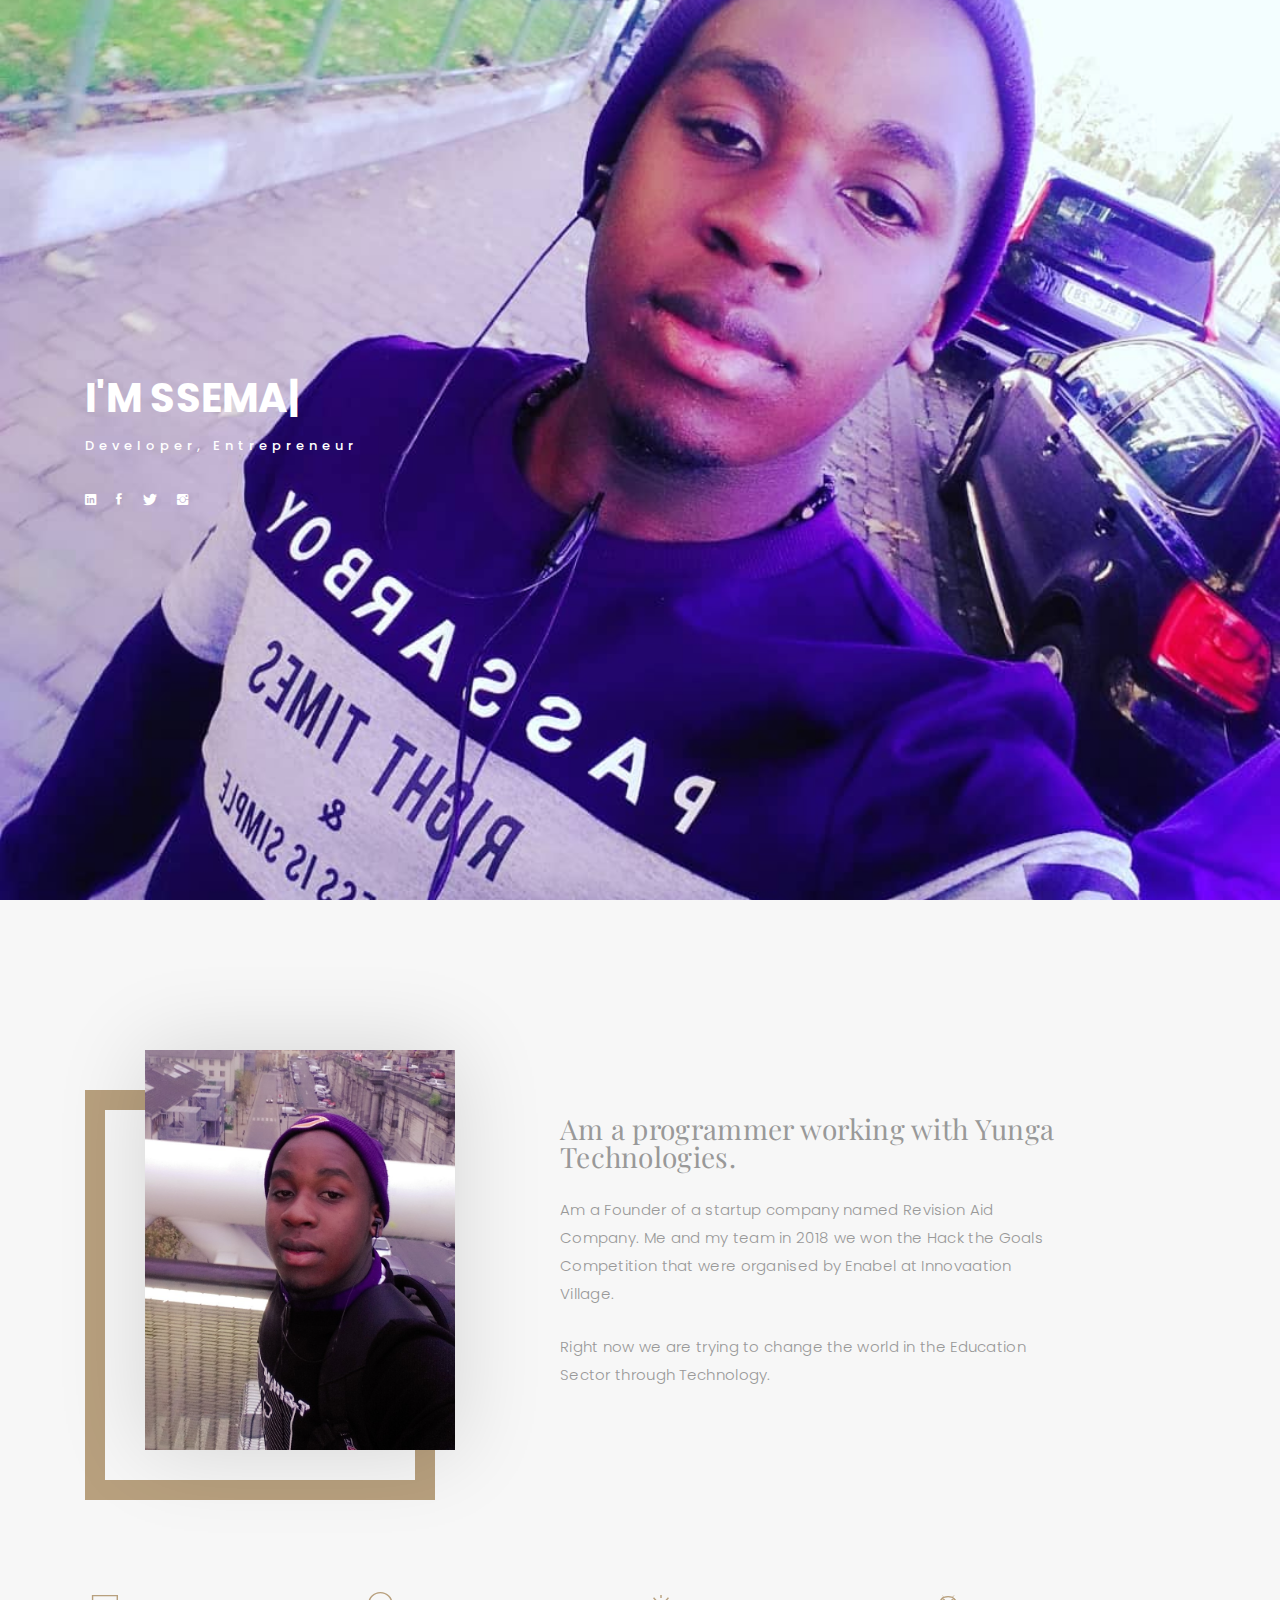
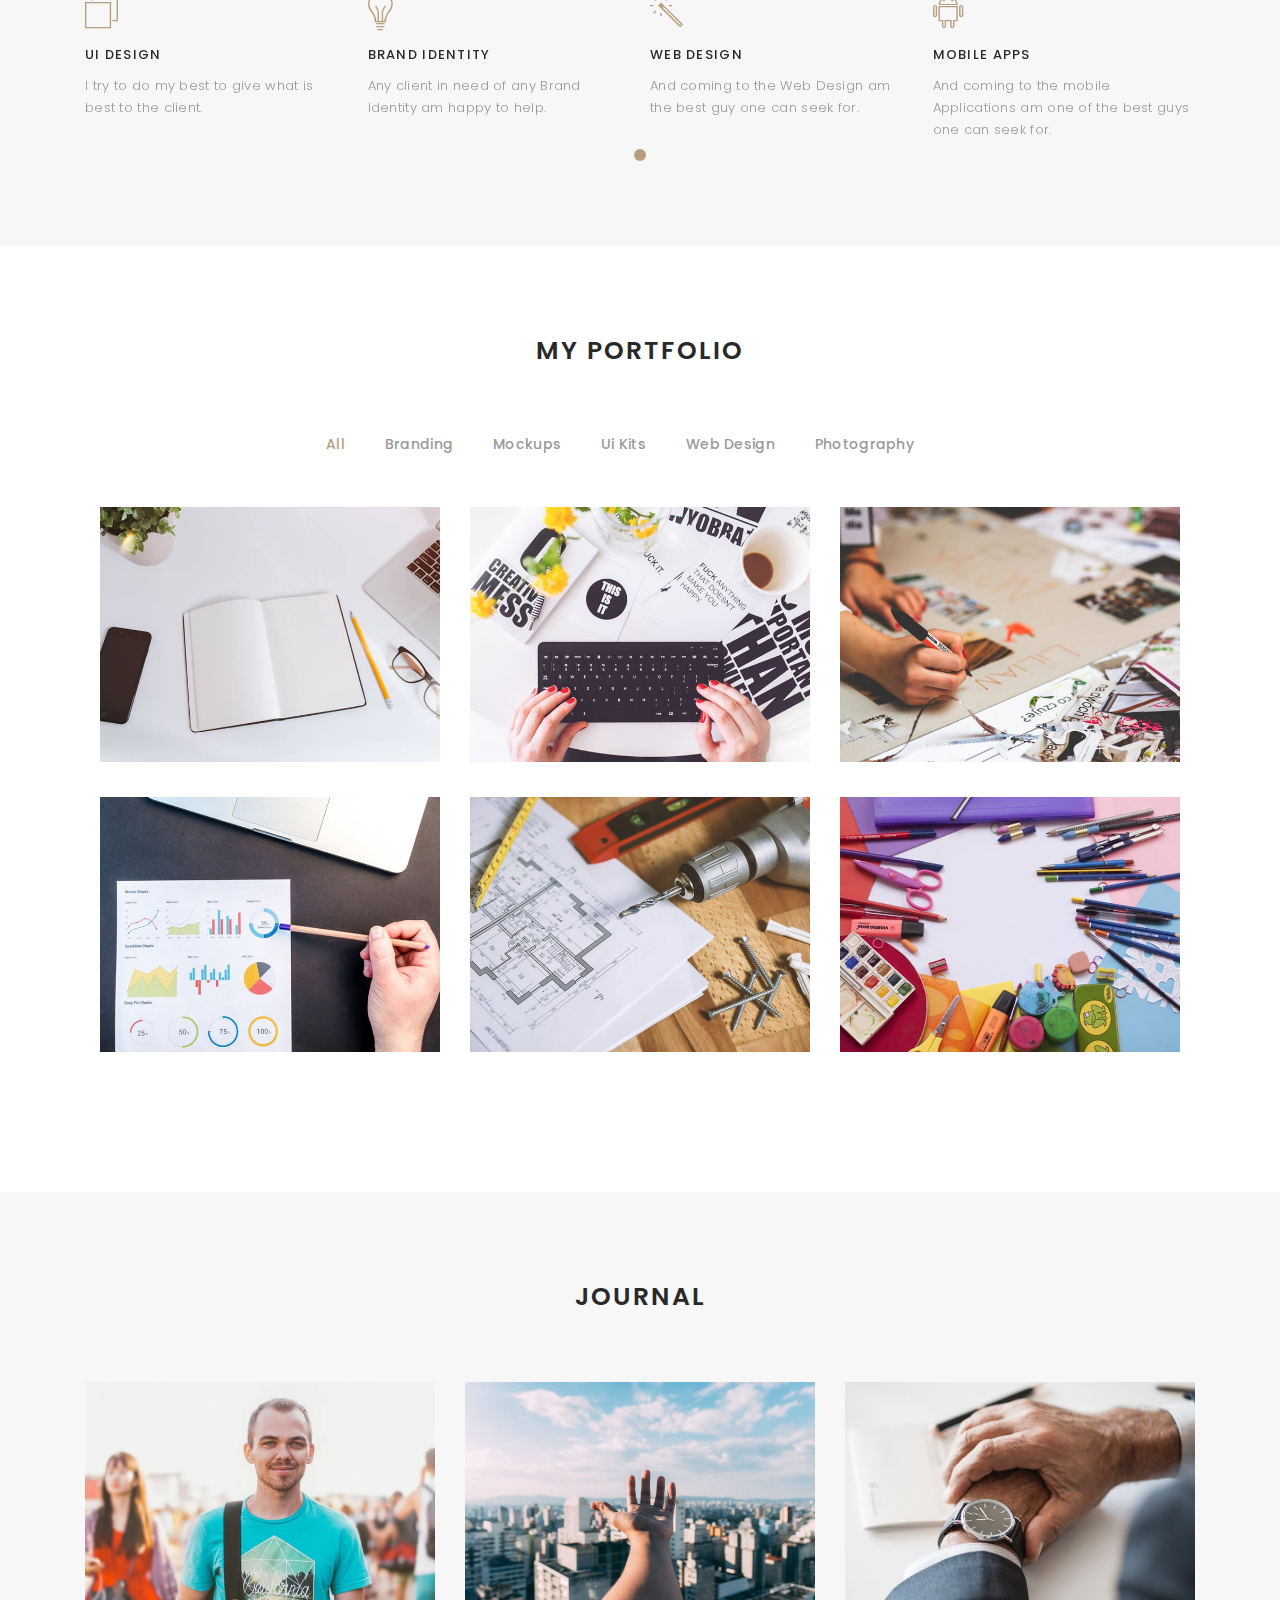
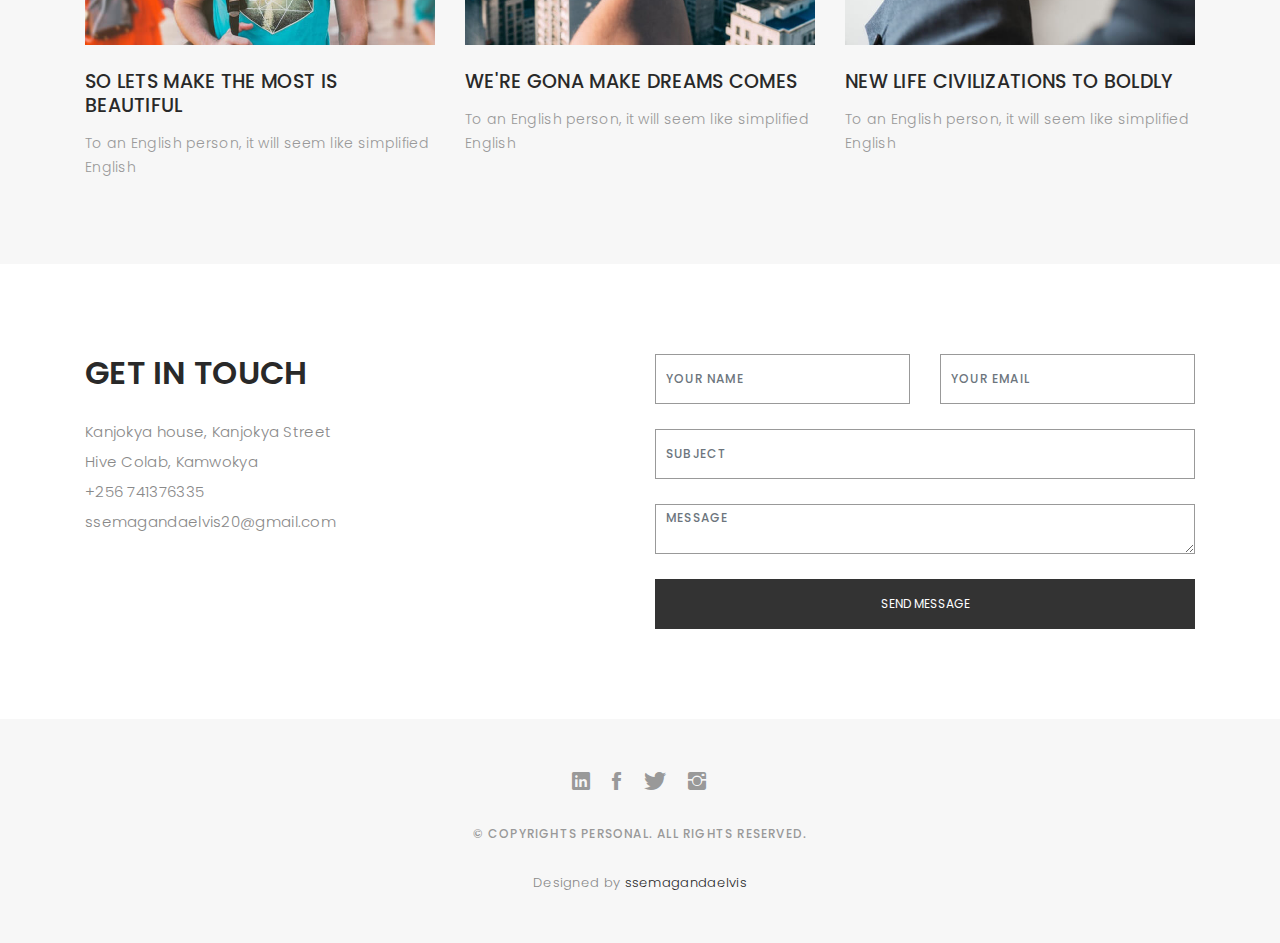
<file: index.html>
<!DOCTYPE html>
<html lang="en">

<head>
  <!-- meta -->
  <meta charset="utf-8">
  <meta content="width=device-width, initial-scale=1.0" name="viewport">

  <title>ssemagandaelvis</title>
  <meta content="" name="keywords">
  <meta content="" name="description">

  <!-- Google Fonts -->
  <link href="https://fonts.googleapis.com/css?family=Poppins:300,300i,400,400i,500,500i,600,600i,700,700i|Playfair+Display:400,400i,700,700i,900,900i" rel="stylesheet">

  <!-- Bootstrap CSS File -->
  <link href="lib/bootstrap/css/bootstrap.min.css" rel="stylesheet">

  <!-- Libraries CSS Files -->
  <link href="lib/ionicons/css/ionicons.min.css" rel="stylesheet">
  <link href="lib/owlcarousel/assets/owl.carousel.min.css" rel="stylesheet">
  <link href="lib/magnific-popup/magnific-popup.css" rel="stylesheet">
  <link href="lib/hover/hover.min.css" rel="stylesheet">
 
  <!-- Main Stylesheet File -->
  <link href="css/style.css" rel="stylesheet">

  <!-- Responsive css -->
  <link href="css/responsive.css" rel="stylesheet">

  <!-- Favicon -->
  <link rel="shortcut icon" href="images/label.png">

  <script data-ad-client="ca-pub-5427500169410538" async src="https://pagead2.googlesyndication.com/pagead/js/adsbygoogle.js"></script>

  <!-- =======================================================
    Theme Name: Folio
    Theme URL: https://bootstrapmade.com/folio-bootstrap-portfolio-template/
    Author: BootstrapMade.com
    Author URL: https://bootstrapmade.com
  ======================================================= -->
</head>

<body>

  <!-- start section navbar -->
  <nav id="main-nav">
    <div class="row">
      <div class="container">

        <div class="logo">
          <a href="index.html"><img src="images/log.png" alt="logo"></a>
        </div>

        <div class="responsive"><i data-icon="m" class="ion-navicon-round"></i></div>

        <ul class="nav-menu list-unstyled">
          <li><a href="#header" class="smoothScroll">Home</a></li>
          <li><a href="#about" class="smoothScroll">About</a></li>
          <li><a href="#portfolio" class="smoothScroll">Portfolio</a></li>
          <li><a href="#journal" class="smoothScroll">Blog</a></li>
          <li><a href="#contact" class="smoothScroll">Contact</a></li>
        </ul>

      </div>
    </div>
  </nav>
  <!-- End section navbar -->


  <!-- start section header -->
  <div id="header" class="home">

    <div class="container">
      <div class="header-content">
        <h1>I'm <span class="typed"></span></h1>
        <p>developer, entrepreneur</p>

        <ul class="list-unstyled list-social">
            <li><a href="https://www.linkedin.com/in/ssemaganda-elvis-90965b171/"><i class="ion-social-linkedin"></i></a></li>
            <li><a href="https://www.facebook.com/jack.elvor.9/"><i class="ion-social-facebook"></i></a></li>
            <li><a href="#"><i class="ion-social-twitter"></i></a></li>
            <li><a href="https://www.instagram.com/elvor7/"><i class="ion-social-instagram"></i></a></li>
        </ul>
      </div>
    </div>
  </div>
  <!-- End section header -->


  <!-- start section about us -->
  <div id="about" class="paddsection">
    <div class="container">
      <div class="row justify-content-between">

        <div class="col-lg-4 ">
          <div class="div-img-bg">
            <div class="about-img">
              <img src="images/pic/meabt.jpg" class="img-responsive" alt="me">
            </div>
          </div>
        </div>

        <div class="col-lg-7">
          <div class="about-descr">

            <p class="p-heading">Am a programmer working with Yunga Technologies. </p>
            <p class="separator">Am a Founder of a startup company named Revision Aid Company. Me and my team in 2018 we won the Hack the Goals Competition that were organised by Enabel at Innovaation Village.</p>
            <p class="separator">Right now we are trying to change the world in the Education Sector through Technology.</p>
          </div>

        </div>
      </div>
    </div>
  </div>
  <!-- end section about us -->


  <!-- start section services -->
  <div id="services">
    <div class="container">

        <div class="services-carousel owl-theme">

          <div class="services-block">

            <i class="ion-ios-browsers-outline"></i>
            <span>UI DESIGN</span>
            <p class="separator">I try to do my best to give what is best to the client.</p>

          </div>

          <div class="services-block">

            <i class="ion-ios-lightbulb-outline"></i>
            <span>BRAND IDENTITY</span>
            <p class="separator">Any client in need of any Brand Identity am happy to help. </p>

          </div>

          <div class="services-block">

            <i class="ion-ios-color-wand-outline"></i>
            <span>WEB DESIGN</span>
            <p class="separator">And coming to the Web Design am the best guy one can seek for. </p>

          </div>

          <div class="services-block">

            <i class="ion-social-android-outline"></i>
            <span>MOBILE APPS</span>
            <p class="separator">And coming to the mobile Applications am one of the best guys one can seek for. </p>

          </div>

        </div>

    </div>

  </div>
  <!-- end section services -->


  <!-- start section portfolio -->
  <div id="portfolio" class="text-center paddsection">

    <div class="container">
      <div class="section-title text-center">
        <h2>My Portfolio</h2>
      </div>
    </div>

    <div class="container">
      <div class="row">
        <div class="col-md-12">

          <div class="portfolio-list">

            <ul class="nav list-unstyled" id="portfolio-flters">
              <li class="filter filter-active" data-filter=".all">all</li>
              <li class="filter" data-filter=".branding">branding</li>
              <li class="filter" data-filter=".mockups">mockups</li>
              <li class="filter" data-filter=".uikits">ui kits</li>
              <li class="filter" data-filter=".webdesign">web design</li>
              <li class="filter" data-filter=".photography">photography</li>
            </ul>

          </div>

          <div class="portfolio-container">

            <div class="col-lg-4 col-md-6 portfolio-thumbnail all branding uikits webdesign">
              <a class="popup-img" href="images/portfolio/1.jpg">
                <img src="images/portfolio/1.jpg" alt="img">
              </a>
            </div>

            <div class="col-lg-4 col-md-6 portfolio-thumbnail all mockups uikits photography">
              <a class="popup-img" href="images/portfolio/2.jpg">
                <img src="images/portfolio/2.jpg"  alt="img">
              </a>
            </div>

            <div class="col-lg-4 col-md-6 portfolio-thumbnail all branding webdesig photographyn">
              <a class="popup-img" href="images/portfolio/3.jpg">
                <img src="images/portfolio/3.jpg" alt="img">
              </a>
            </div>

            <div class="col-lg-4 col-md-6 portfolio-thumbnail all mockups webdesign photography">
              <a class="popup-img" href="images/portfolio/4.jpg">
                <img src="images/portfolio/4.jpg" alt="img">
              </a>
            </div>

            <div class="col-lg-4 col-md-6 portfolio-thumbnail all branding uikits photography">
              <a class="popup-img" href="images/portfolio/5.jpg">
                <img src="images/portfolio/5.jpg" alt="img">
              </a>
            </div>

            <div class="col-lg-4 col-md-6 portfolio-thumbnail all mockups uikits webdesign">
              <a class="popup-img" href="images/portfolio/6.jpg">
                <img src="images/portfolio/6.jpg" alt="img">
              </a>
            </div>

          </div>
        </div>
      </div>
    </div>

  </div>
  <!-- End section portfolio -->


  <!-- start section journal -->
  <div id="journal" class="text-left paddsection">

    <div class="container">
      <div class="section-title text-center">
        <h2>journal</h2>
      </div>
    </div>

    <div class="container">
      <div class="journal-block">
        <div class="row">

          <div class="col-lg-4 col-md-6">
            <div class="journal-info">

              <a href="blog-single.html"><img src="images/blog-post-1.jpg" class="img-responsive" alt="img"></a>

              <div class="journal-txt">

                <h4><a href="blog-single.html">SO LETS MAKE THE MOST IS BEAUTIFUL</a></h4>
                <p class="separator">To an English person, it will seem like simplified English
                </p>

              </div>

            </div>
          </div>

          <div class="col-lg-4 col-md-6">
            <div class="journal-info">

              <a href="blog-single.html"><img src="images/blog-post-2.jpg" class="img-responsive" alt="img"></a>

              <div class="journal-txt">

                <h4><a href="#blog-single.html">WE'RE GONA MAKE DREAMS COMES</a></h4>
                <p class="separator">To an English person, it will seem like simplified English
                </p>

              </div>

            </div>
          </div>

          <div class="col-lg-4 col-md-6">
            <div class="journal-info">

              <a href="blog-single.html"><img src="images/blog-post-3.jpg" class="img-responsive" alt="img"></a>

              <div class="journal-txt">

                <h4><a href="blog-single.html">NEW LIFE CIVILIZATIONS TO BOLDLY</a></h4>
                <p class="separator">To an English person, it will seem like simplified English
                </p>

              </div>

            </div>
          </div>

        </div>
      </div>
    </div>

  </div>
  <!-- End section journal -->


  <!-- start sectoion contact -->
  <div id="contact" class="paddsection">
    <div class="container">
      <div class="contact-block1">
        <div class="row">

          <div class="col-lg-6">
            <div class="contact-contact">

              <h2 class="mb-30">GET IN TOUCH</h2>

              <ul class="contact-details">
                <li><span>Kanjokya house, Kanjokya Street</span></li>
                <li><span>Hive Colab, Kamwokya</span></li>
                <li><span>+256 741376335</span></li>
                <li><span>ssemagandaelvis20@gmail.com</span></li>
              </ul>

            </div>
          </div>

          <div class="col-lg-6">
            <form action="" method="post" role="form" class="contactForm">
              <div class="row">

                <div id="sendmessage">Your message has been sent. Thank you!</div>
                <div id="errormessage"></div>

                <div class="col-lg-6">
                  <div class="form-group contact-block1">
                    <input type="text" name="name" class="form-control" id="name" placeholder="Your Name" data-rule="minlen:4" data-msg="Please enter at least 4 chars" />
                    <div class="validation"></div>
                  </div>
                </div>

                <div class="col-lg-6">
                  <div class="form-group">
                    <input type="email" class="form-control" name="email" id="email" placeholder="Your Email" data-rule="email" data-msg="Please enter a valid email" />
                    <div class="validation"></div>
                  </div>
                </div>

                <div class="col-lg-12">
                  <div class="form-group">
                    <input type="text" class="form-control" name="subject" id="subject" placeholder="Subject" data-rule="minlen:4" data-msg="Please enter at least 8 chars of subject" />
                    <div class="validation"></div>
                  </div>
                </div>

                <div class="col-lg-12">
                  <div class="form-group">
                    <textarea class="form-control" name="message" rows="12" data-rule="required" data-msg="Please write something for us" placeholder="Message"></textarea>
                    <div class="validation"></div>
                  </div>
                </div>

                <div class="col-lg-12">
                  <input type="submit" class="btn btn-defeault btn-send" value="Send message">
                </div>

              </div>
            </form>
          </div>
        </div>
      </div>
    </div>
  </div>
  <!-- start sectoion contact -->


  <!-- start section footer -->
  <div id="footer" class="text-center">
    <div class="container">
      <div class="socials-media text-center">

        <ul class="list-unstyled">
            <li><a href="https://www.linkedin.com/in/ssemaganda-elvis-90965b171/"><i class="ion-social-linkedin"></i></a></li>
          <li><a href="https://www.facebook.com/jack.elvor.9/"><i class="ion-social-facebook"></i></a></li>
          <li><a href="#"><i class="ion-social-twitter"></i></a></li>
          <li><a href="https://www.instagram.com/elvor7/"><i class="ion-social-instagram"></i></a></li>
        </ul>

      </div>

      <p>&copy; Copyrights personal. All rights reserved.</p>

      <div class="credits">
        Designed by <a href="https://elvisdouglas.netlify.com/">ssemagandaelvis</a>
      </div>

    </div>
  </div>
  <!-- End section footer -->

  <!-- JavaScript Libraries -->
  <script src="lib/jquery/jquery.min.js"></script>
  <script src="lib/jquery/jquery-migrate.min.js"></script>
  <script src="lib/bootstrap/js/bootstrap.bundle.min.js"></script>
  <script src="lib/typed/typed.js"></script>
  <script src="lib/owlcarousel/owl.carousel.min.js"></script>
  <script src="lib/magnific-popup/magnific-popup.min.js"></script>
  <script src="lib/isotope/isotope.pkgd.min.js"></script>

  <!-- Contact Form JavaScript File -->
  <script src="contactform/contactform.js"></script>

  <!-- Template Main Javascript File -->
  <script src="js/main.js"></script>

</body>

</html>
</file>
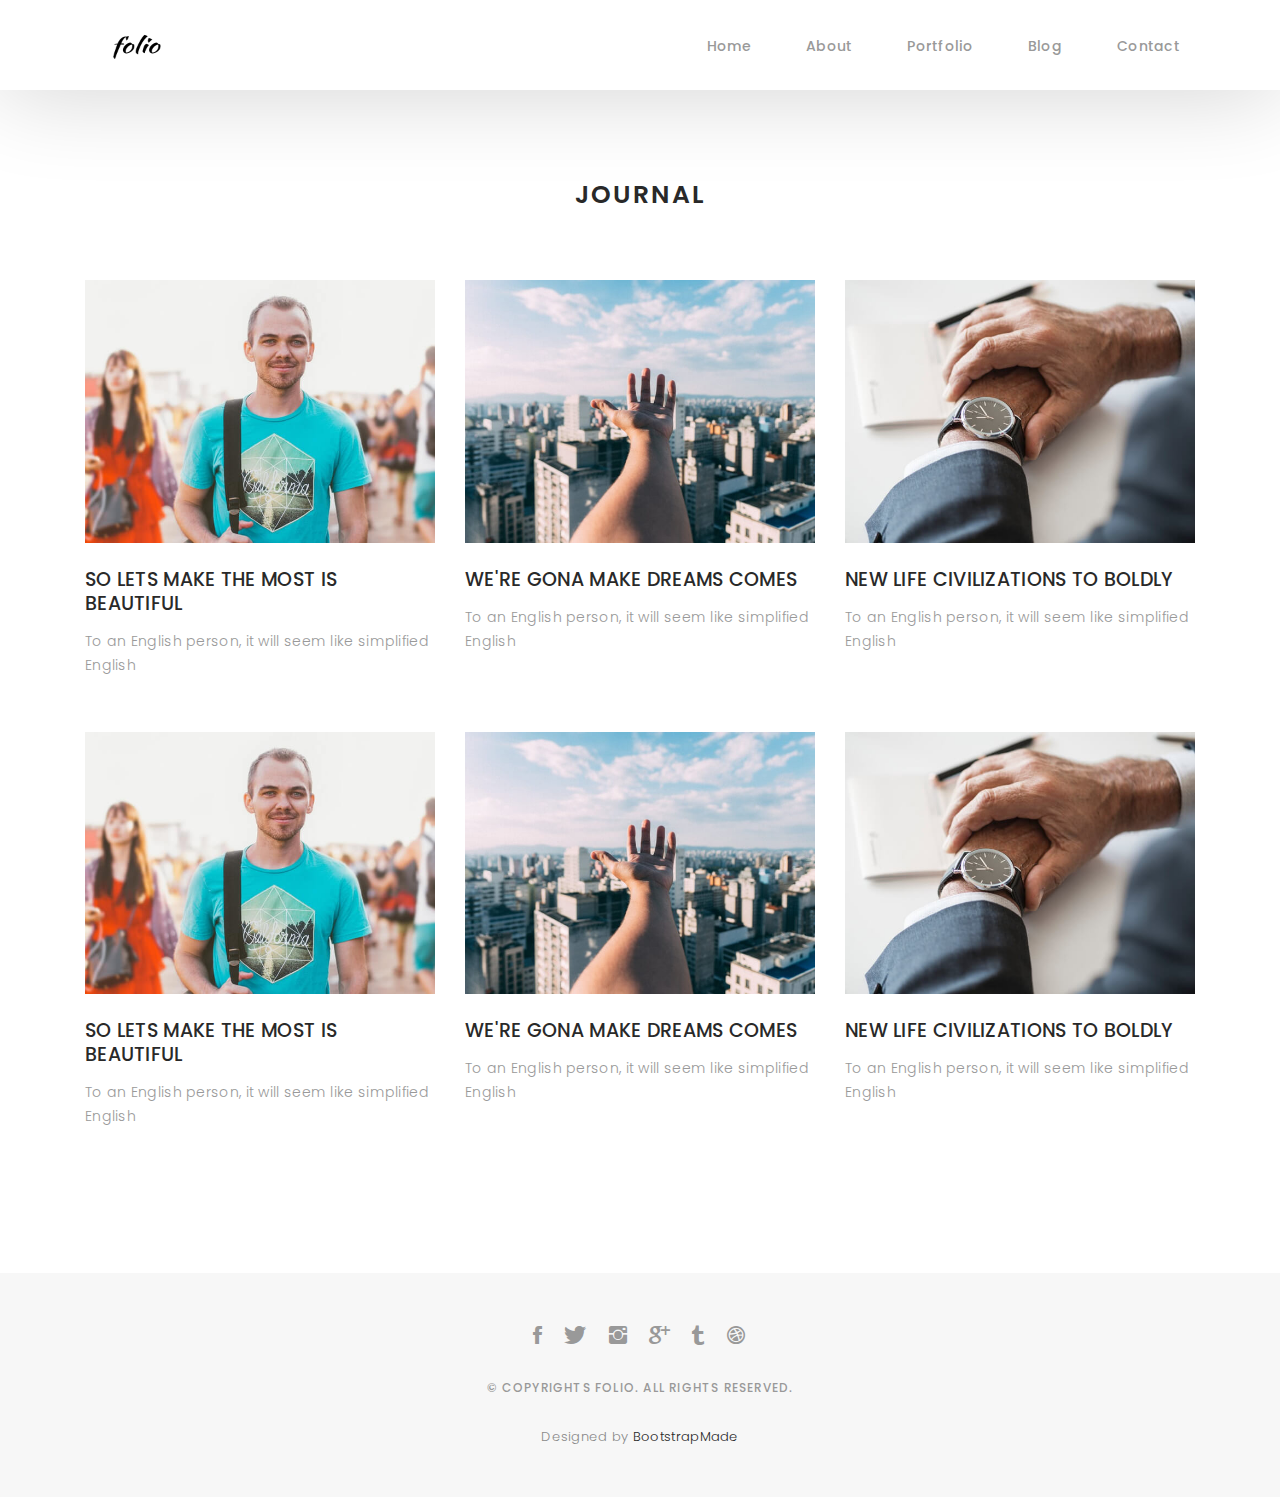
<file: blog-grid.html>
<!DOCTYPE html>
<html lang="en">

<head>
  <!-- meta -->
  <meta charset="utf-8">
  <meta content="width=device-width, initial-scale=1.0" name="viewport">

  <title>Folio - Blog Grid</title>
  <meta content="" name="keywords">
  <meta content="" name="description">

  <!-- Google Fonts -->
  <link href="https://fonts.googleapis.com/css?family=Poppins:300,300i,400,400i,500,500i,600,600i,700,700i|Playfair+Display:400,400i,700,700i,900,900i" rel="stylesheet">

  <!-- Bootstrap CSS File -->
  <link href="lib/bootstrap/css/bootstrap.min.css" rel="stylesheet">

  <!-- Libraries CSS Files -->
  <link href="lib/ionicons/css/ionicons.min.css" rel="stylesheet">
  <link href="lib/owlcarousel/assets/owl.carousel.min.css" rel="stylesheet">
  <link href="lib/magnific-popup/magnific-popup.css" rel="stylesheet">
  <link href="lib/hover/hover.min.css" rel="stylesheet">

  <!-- Blog Stylesheet File -->
  <link href="css/blog.css" rel="stylesheet">

  <!-- Main Stylesheet File -->
  <link href="css/style.css" rel="stylesheet">

  <!-- Responsive css -->
  <link href="css/responsive.css" rel="stylesheet">

  <!-- Favicon -->
  <link rel="shortcut icon" href="images/favicon.png">

  <script data-ad-client="ca-pub-5427500169410538" async src="https://pagead2.googlesyndication.com/pagead/js/adsbygoogle.js"></script>

  <!-- =======================================================
    Theme Name: Folio
    Theme URL: https://bootstrapmade.com/folio-bootstrap-portfolio-template/
    Author: BootstrapMade.com
    Author URL: https://bootstrapmade.com
  ======================================================= -->
</head>

<body>

  <!-- start section navbar -->
  <nav id="main-nav-subpage" class="subpage-nav">
    <div class="row">
      <div class="container">

        <div class="logo">
          <a href="index.html"><img src="images/logo.png" alt="logo"></a>
        </div>

        <div class="responsive"><i data-icon="m" class="ion-navicon-round"></i></div>

        <ul class="nav-menu list-unstyled">
          <li><a href="#homee" class="smoothScroll">Home</a></li>
          <li><a href="#about" class="smoothScroll">About</a></li>
          <li><a href="#portfolio" class="smoothScroll">Portfolio</a></li>
          <li><a href="#blog" class="smoothScroll">Blog</a></li>
          <li><a href="#contact" class="smoothScroll">Contact</a></li>
        </ul>

      </div>
    </div>
  </nav>
  <!-- End section navbar -->

  <!-- start section journal -->
  <div id="journal-blog" class="text-left  paddsections">

    <div class="container">
      <div class="section-title text-center">
        <h2>journal</h2>
      </div>
    </div>

    <div class="container">
      <div class="journal-block">
        <div class="row">

          <div class="col-lg-4 col-md-6">
            <div class="journal-info mb-30">

              <a href="blog-single.html"><img src="images/blog-post-1.jpg" class="img-responsive" alt="img"></a>

              <div class="journal-txt">

                <h4><a href="blog-single.html">SO LETS MAKE THE MOST IS BEAUTIFUL</a></h4>
                <p class="separator">To an English person, it will seem like simplified English
                </p>

              </div>

            </div>
          </div>

          <div class="col-lg-4 col-md-6">
            <div class="journal-info mb-30">

              <a href="blog-single.html"><img src="images/blog-post-2.jpg" class="img-responsive" alt="img"></a>

              <div class="journal-txt">

                <h4><a href="blog-single.html">WE'RE GONA MAKE DREAMS COMES</a></h4>
                <p class="separator">To an English person, it will seem like simplified English
                </p>

              </div>

            </div>
          </div>

          <div class="col-lg-4 col-md-6">
            <div class="journal-info mb-30">

              <a href="blog-single.html"><img src="images/blog-post-3.jpg" class="img-responsive" alt="img"></a>

              <div class="journal-txt">

                <h4><a href="blog-single.html">NEW LIFE CIVILIZATIONS TO BOLDLY</a></h4>
                <p class="separator">To an English person, it will seem like simplified English
                </p>

              </div>

            </div>
          </div>

          <div class="col-lg-4 col-md-6">
            <div class="journal-info mb-30">

              <a href="blog-single.html"><img src="images/blog-post-1.jpg" class="img-responsive" alt="img"></a>

              <div class="journal-txt">

                <h4><a href="blog-single.html">SO LETS MAKE THE MOST IS BEAUTIFUL</a></h4>
                <p class="separator">To an English person, it will seem like simplified English
                </p>

              </div>

            </div>
          </div>

          <div class="col-lg-4 col-md-6">
            <div class="journal-info mb-30">

              <a href="blog-single.html"><img src="images/blog-post-2.jpg" class="img-responsive" alt="img"></a>

              <div class="journal-txt">

                <h4><a href="blog-single.html">WE'RE GONA MAKE DREAMS COMES</a></h4>
                <p class="separator">To an English person, it will seem like simplified English
                </p>

              </div>

            </div>
          </div>

          <div class="col-lg-4 col-md-6">
            <div class="journal-info mb-30">

              <a href="blog-single.html"><img src="images/blog-post-3.jpg" class="img-responsive" alt="img"></a>

              <div class="journal-txt">

                <h4><a href="blog-single.html">NEW LIFE CIVILIZATIONS TO BOLDLY</a></h4>
                <p class="separator">To an English person, it will seem like simplified English
                </p>

              </div>

            </div>
          </div>

        </div>
      </div>
    </div>
  </div>
  <!-- End section journal -->


  <!-- start section footer -->
  <div id="footer" class="text-center">
    <div class="container">
      <div class="socials-media text-center">

        <ul class="list-unstyled">
          <li><a href="#"><i class="ion-social-facebook"></i></a></li>
          <li><a href="#"><i class="ion-social-twitter"></i></a></li>
          <li><a href="#"><i class="ion-social-instagram"></i></a></li>
          <li><a href="#"><i class="ion-social-googleplus"></i></a></li>
          <li><a href="#"><i class="ion-social-tumblr"></i></a></li>
          <li><a href="#"><i class="ion-social-dribbble"></i></a></li>
        </ul>

      </div>

      <p>&copy; Copyrights Folio. All rights reserved.</p>

      <div class="credits">
        <!--
          All the links in the footer should remain intact.
          You can delete the links only if you purchased the pro version.
          Licensing information: https://bootstrapmade.com/license/
          Purchase the pro version with working PHP/AJAX contact form: https://bootstrapmade.com/buy/?theme=Folio
        -->
        Designed by <a href="https://bootstrapmade.com/">BootstrapMade</a>
      </div>

    </div>
  </div>
  <!-- End section footer -->

  <!-- JavaScript Libraries -->
  <script src="lib/jquery/jquery.min.js"></script>
  <script src="lib/jquery/jquery-migrate.min.js"></script>
  <script src="lib/bootstrap/js/bootstrap.bundle.min.js"></script>
  <script src="lib/typed/typed.js"></script>
  <script src="lib/owlcarousel/owl.carousel.min.js"></script>
  <script src="lib/magnific-popup/magnific-popup.min.js"></script>
  <script src="lib/isotope/isotope.pkgd.min.js"></script>

  <!-- Contact Form JavaScript File -->
  <script src="contactform/contactform.js"></script>

  <!-- Template Main Javascript File -->
  <script src="js/main.js"></script>

</body>

</html>
</file>
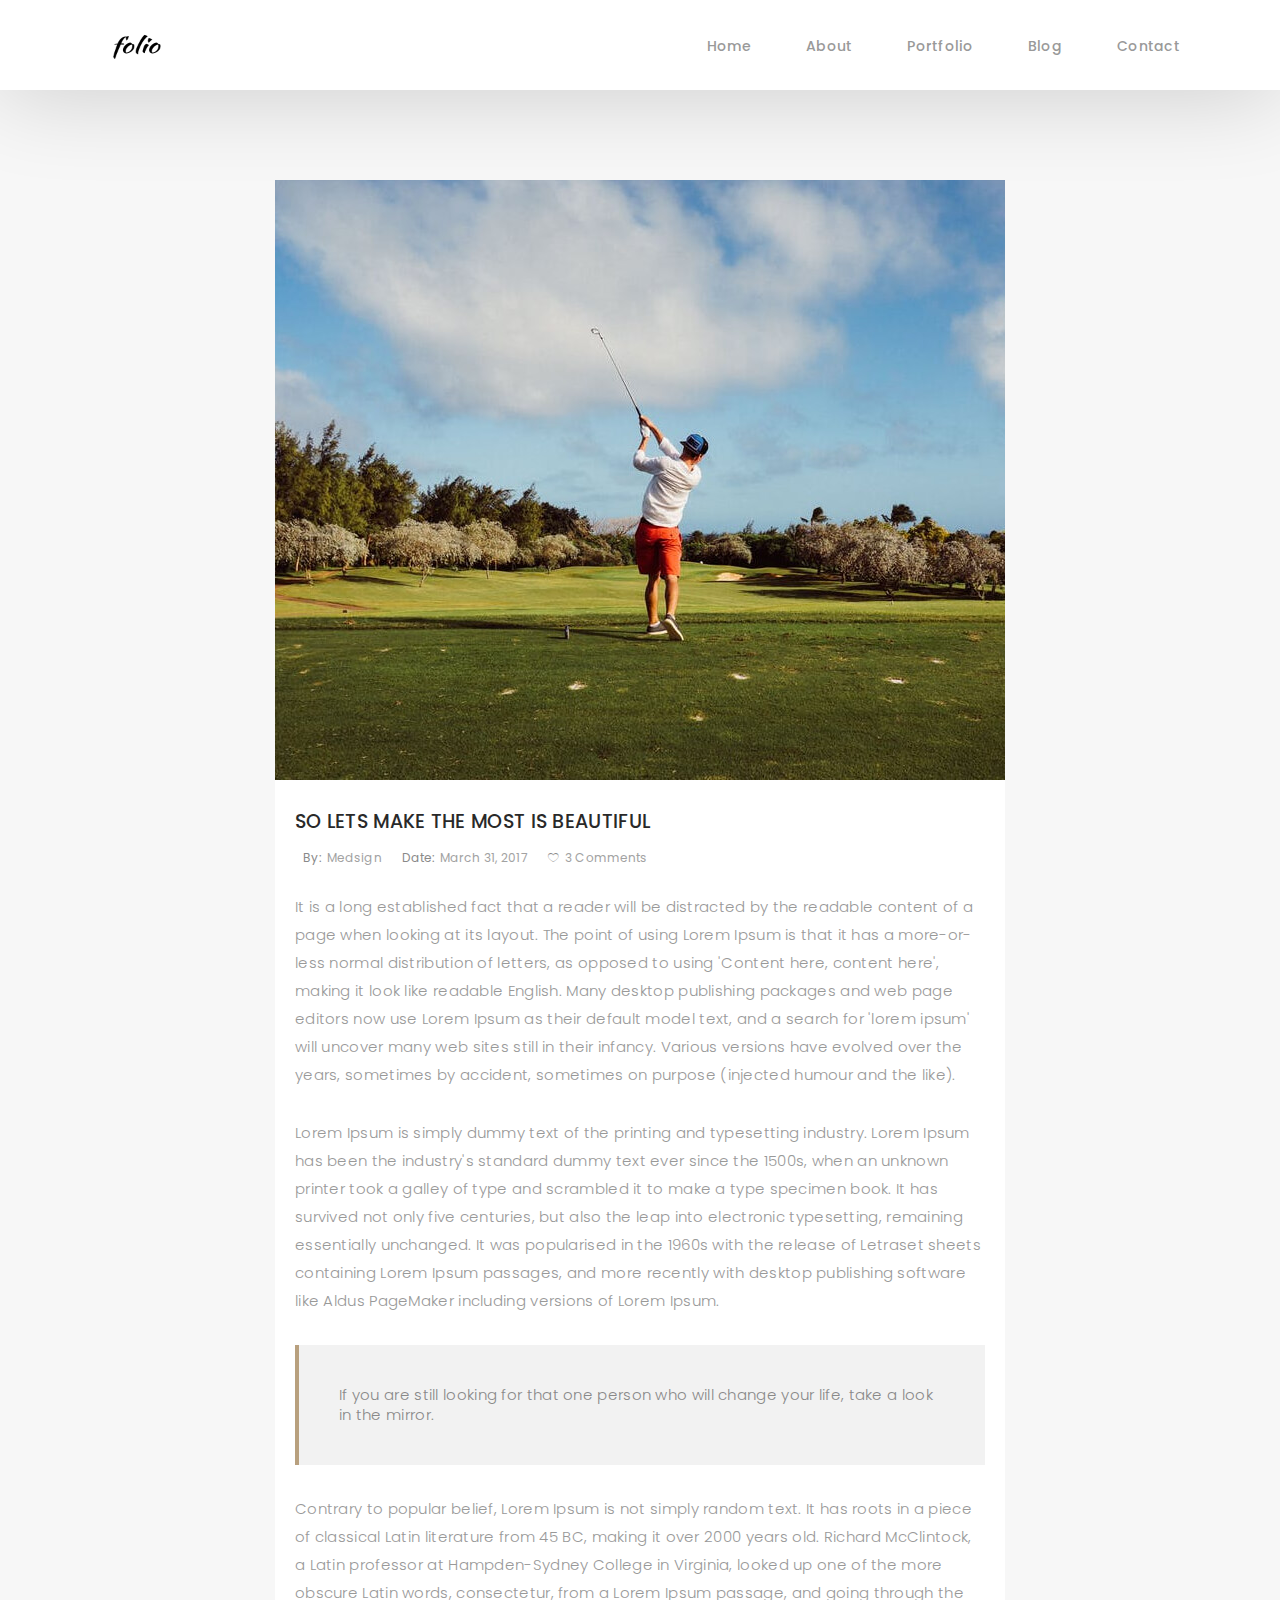
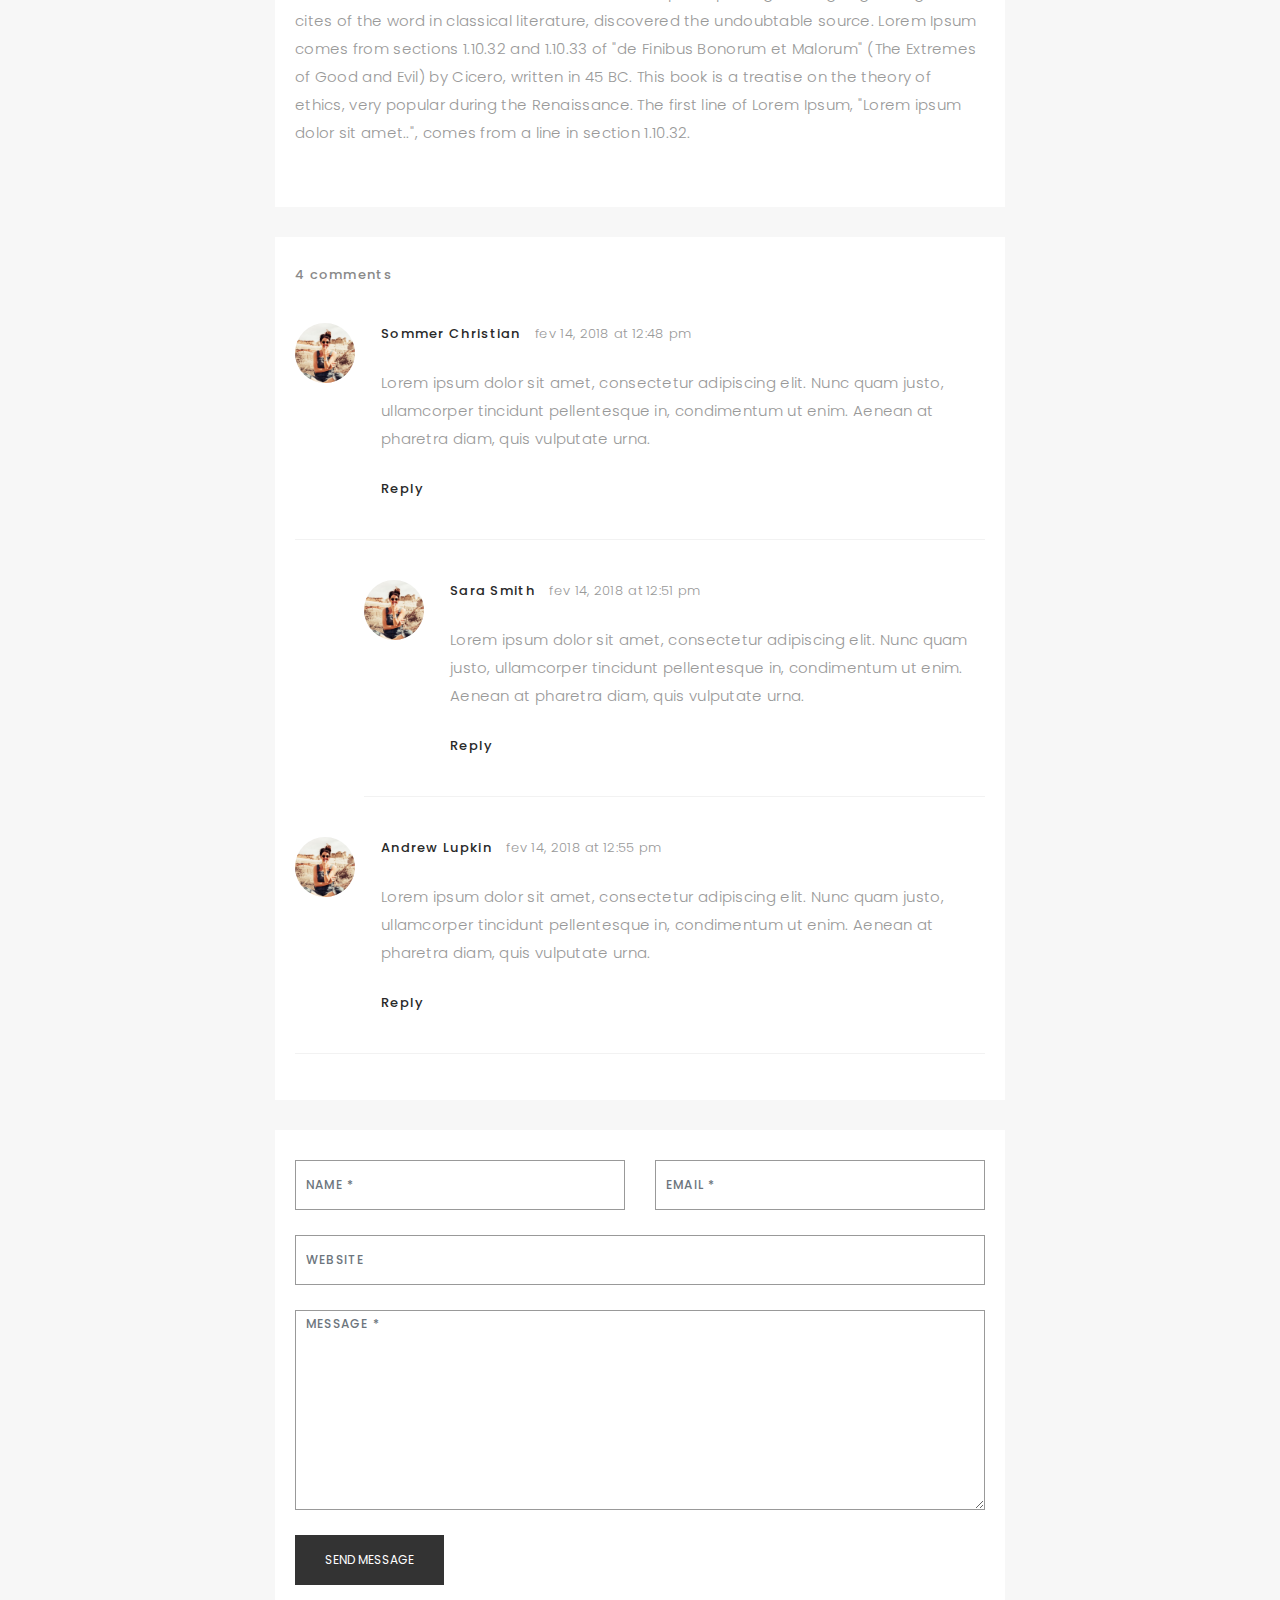
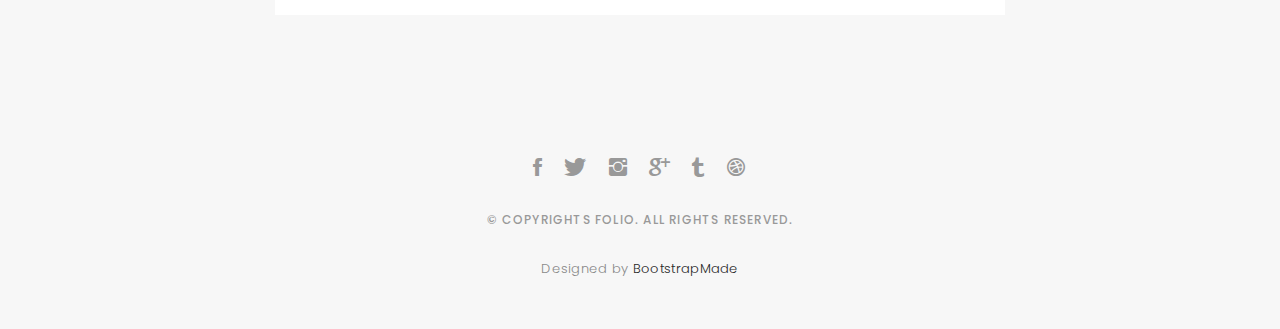
<file: blog-single.html>
<!DOCTYPE html>
<html lang="en">

<head>
  <!-- meta -->
  <meta charset="utf-8">
  <meta content="width=device-width, initial-scale=1.0" name="viewport">

  <title>Folio - Blog Singlee</title>
  <meta content="" name="keywords">
  <meta content="" name="description">

  <!-- Google Fonts -->
  <link href="https://fonts.googleapis.com/css?family=Poppins:300,300i,400,400i,500,500i,600,600i,700,700i|Playfair+Display:400,400i,700,700i,900,900i" rel="stylesheet">

  <!-- Bootstrap CSS File -->
  <link href="lib/bootstrap/css/bootstrap.min.css" rel="stylesheet">

  <!-- Libraries CSS Files -->
  <link href="lib/ionicons/css/ionicons.min.css" rel="stylesheet">
  <link href="lib/owlcarousel/assets/owl.carousel.min.css" rel="stylesheet">
  <link href="lib/magnific-popup/magnific-popup.css" rel="stylesheet">
  <link href="lib/hover/hover.min.css" rel="stylesheet">

  <!-- Blog Stylesheet File -->
  <link href="css/blog.css" rel="stylesheet">

  <!-- Main Stylesheet File -->
  <link href="css/style.css" rel="stylesheet">

  <!-- Responsive css -->
  <link href="css/responsive.css" rel="stylesheet">

  <!-- Favicon -->
  <link rel="shortcut icon" href="images/favicon.png">

  <script data-ad-client="ca-pub-5427500169410538" async src="https://pagead2.googlesyndication.com/pagead/js/adsbygoogle.js"></script>

  <!-- =======================================================
    Theme Name: Folio
    Theme URL: https://bootstrapmade.com/folio-bootstrap-portfolio-template/
    Author: BootstrapMade.com
    Author URL: https://bootstrapmade.com
  ======================================================= -->
</head>

<body>

  <!-- start section navbar -->
  <nav id="main-nav-subpage" class="subpage-nav">
    <div class="row">
      <div class="container">

        <div class="logo">
          <a href="index.html"><img src="images/logo.png" alt="logo"></a>
        </div>

        <div class="responsive"><i data-icon="m" class="ion-navicon-round"></i></div>

        <ul class="nav-menu list-unstyled">
          <li><a href="#homee" class="smoothScroll">Home</a></li>
          <li><a href="#about" class="smoothScroll">About</a></li>
          <li><a href="#portfolio" class="smoothScroll">Portfolio</a></li>
          <li><a href="#blog" class="smoothScroll">Blog</a></li>
          <li><a href="#contact" class="smoothScroll">Contact</a></li>
        </ul>
      </div>
    </div>
  </nav>
  <!-- End section navbar -->
  <!-- start section main content -->
  <div class="main-content paddsection">
    <div class="container">
      <div class="row justify-content-center">
        <div class="col-md-8 col-md-offset-2">
          <div class="row">
            <div class="container-main single-main">
              <div class="col-md-12">
                <div class="block-main mb-30">
                  <img src="images/blog-post-big.jpg" class="img-responsive" alt="reviews2">
                  <div class="content-main single-post padDiv">
                    <div class="journal-txt">
                      <h4><a href="#">SO LETS MAKE THE MOST IS BEAUTIFUL</a></h4>
                    </div>
                    <div class="post-meta">
                      <ul class="list-unstyled mb-0">
                        <li class="author">by:<a href="#">medsign</a></li>
                        <li class="date">date:<a href="#">March 31, 2017</a></li>
                        <li class="commont"><i class="ion-ios-heart-outline"></i><a href="#">3 Comments</a></li>
                      </ul>
                    </div>
                    <p class="mb-30">It is a long established fact that a reader will be distracted by the readable content of a page when looking at its layout. The point of using Lorem Ipsum is that it has a more-or-less normal distribution of letters, as opposed to
                      using 'Content here, content here', making it look like readable English. Many desktop publishing packages and web page editors now use Lorem Ipsum as their default model text, and a search for 'lorem ipsum' will uncover many web
                      sites still in their infancy. Various versions have evolved over the years, sometimes by accident, sometimes on purpose (injected humour and the like).</p>
                    <p class="mb-30">Lorem Ipsum is simply dummy text of the printing and typesetting industry. Lorem Ipsum has been the industry's standard dummy text ever since the 1500s, when an unknown printer took a galley of type and scrambled it to make a type
                      specimen book. It has survived not only five centuries, but also the leap into electronic typesetting, remaining essentially unchanged. It was popularised in the 1960s with the release of Letraset sheets containing Lorem Ipsum passages,
                      and more recently with desktop publishing software like Aldus PageMaker including versions of Lorem Ipsum.</p>
                    <blockquote>If you are still looking for that one person who will change your life, take a look in the mirror.</blockquote>
                    <p class="mb-30">Contrary to popular belief, Lorem Ipsum is not simply random text. It has roots in a piece of classical Latin literature from 45 BC, making it over 2000 years old. Richard McClintock, a Latin professor at Hampden-Sydney College in
                      Virginia, looked up one of the more obscure Latin words, consectetur, from a Lorem Ipsum passage, and going through the cites of the word in classical literature, discovered the undoubtable source. Lorem Ipsum comes from sections
                      1.10.32 and 1.10.33 of "de Finibus Bonorum et Malorum" (The Extremes of Good and Evil) by Cicero, written in 45 BC. This book is a treatise on the theory of ethics, very popular during the Renaissance. The first line of Lorem Ipsum,
                      "Lorem ipsum dolor sit amet..", comes from a line in section 1.10.32.</p>
                  </div>
                </div>
              </div>
              <div class="col-md-12">
                <div class="comments text-left padDiv mb-30">
                  <div class="entry-comments">
                    <h6 class="mb-30">4 comments</h6>
                    <ul class="entry-comments-list list-unstyled">
                      <li>
                        <div class="entry-comments-item">
                          <img src="images/avatar.jpg" class="entry-comments-avatar" alt="">
                          <div class="entry-comments-body">
                            <span class="entry-comments-author">Sommer Christian</span>
                            <span><a href="#">fev 14, 2018 at 12:48 pm</a></span>
                            <p class="mb-10">Lorem ipsum dolor sit amet, consectetur adipiscing elit. Nunc quam justo, ullamcorper tincidunt pellentesque in, condimentum ut enim. Aenean at pharetra diam, quis vulputate urna. </p>
                            <a class="rep" href="#">Reply</a>
                          </div>
                        </div>
                        <ul class="entry-comments-reply list-unstyled">
                          <li>
                            <div class="entry-comments-item">
                              <img src="images/avatar.jpg" class="entry-comments-avatar" alt="">
                              <div class="entry-comments-body">
                                <span class="entry-comments-author">Sara Smith</span>
                                <span><a href="#">fev 14, 2018 at 12:51 pm</a></span>
                                <p class="mb-10">Lorem ipsum dolor sit amet, consectetur adipiscing elit. Nunc quam justo, ullamcorper tincidunt pellentesque in, condimentum ut enim. Aenean at pharetra diam, quis vulputate urna.</p>
                                <a class="rep" href="#">Reply</a>
                              </div>
                            </div>
                          </li>
                        </ul>
                      </li>
                      <li>
                        <div class="entry-comments-item">
                          <img src="images/avatar.jpg" class="entry-comments-avatar" alt="">
                          <div class="entry-comments-body">
                            <span class="entry-comments-author">Andrew Lupkin</span>
                            <span><a href="#">fev 14, 2018 at 12:55 pm</a></span>
                            <p class="mb-10">Lorem ipsum dolor sit amet, consectetur adipiscing elit. Nunc quam justo, ullamcorper tincidunt pellentesque in, condimentum ut enim. Aenean at pharetra diam, quis vulputate urna. </p>
                            <a class="rep" href="#">Reply</a>
                          </div>
                        </div>
                      </li>
                    </ul>
                  </div>
                </div>
              </div>
              <div class="col-lg-12">
                <div class="cmt padDiv">
                  <form id="comment-form" method="post" action="" role="form">
                    <div class="row">
                        <div class="col-lg-6">
                          <div class="form-group">
                            <input id="form_name" type="text" name="name" class="form-control" placeholder="Name *" required="required">
                          </div>
                        </div>
                        <div class="col-lg-6">
                          <div class="form-group">
                            <input id="form_email" type="email" name="email" class="form-control" placeholder="email *" required="required">
                          </div>
                        </div>
                        <div class="col-md-12">
                          <div class="form-group">
                            <input id="form_name" type="text" name="website" class="form-control" placeholder="Website">
                          </div>
                        </div>
                        <div class="col-lg-12">
                          <div class="form-group">
                            <textarea id="form_message" name="message" class="form-control" placeholder="Message *" style="height: 200px;" required="required"></textarea>
                          </div>
                        </div>
                        <div class="col-lg-12">
                          <input type="submit" class="btn btn-defeault btn-send" value="Send message">
                        </div>
                    </div>
                  </form>
                </div>
              </div>
            </div>
          </div>
        </div>
      </div>
    </div>
  </div>
  <!--  </div> -->
  <!-- start section main content -->

  <!-- start section footer -->
  <div id="footer" class="text-center">
    <div class="container">
      <div class="socials-media text-center">

        <ul class="list-unstyled">
          <li><a href="#"><i class="ion-social-facebook"></i></a></li>
          <li><a href="#"><i class="ion-social-twitter"></i></a></li>
          <li><a href="#"><i class="ion-social-instagram"></i></a></li>
          <li><a href="#"><i class="ion-social-googleplus"></i></a></li>
          <li><a href="#"><i class="ion-social-tumblr"></i></a></li>
          <li><a href="#"><i class="ion-social-dribbble"></i></a></li>
        </ul>

      </div>

      <p>&copy; Copyrights Folio. All rights reserved.</p>

      <div class="credits">
        <!--
          All the links in the footer should remain intact.
          You can delete the links only if you purchased the pro version.
          Licensing information: https://bootstrapmade.com/license/
          Purchase the pro version with working PHP/AJAX contact form: https://bootstrapmade.com/buy/?theme=Folio
        -->
        Designed by <a href="https://bootstrapmade.com/">BootstrapMade</a>
      </div>

    </div>
  </div>
  <!-- End section footer -->

  <!-- JavaScript Libraries -->
  <script src="lib/jquery/jquery.min.js"></script>
  <script src="lib/jquery/jquery-migrate.min.js"></script>
  <script src="lib/bootstrap/js/bootstrap.bundle.min.js"></script>
  <script src="lib/typed/typed.js"></script>
  <script src="lib/owlcarousel/owl.carousel.min.js"></script>
  <script src="lib/magnific-popup/magnific-popup.min.js"></script>
  <script src="lib/isotope/isotope.pkgd.min.js"></script>

  <!-- Contact Form JavaScript File -->
  <script src="contactform/contactform.js"></script>

  <!-- Template Main Javascript File -->
  <script src="js/main.js"></script>

</body>

</html>
</file>
<file: css/responsive.css>
/** Width between 1200x to 0
 *  ~~~~~~~~~~~~~~~~~~~~~~~~~~~~~~~~~~~~
 */

@media (min-width: 1200px) {

}

/** Width between 992px to 1199px
 *  ~~~~~~~~~~~~~~~~~~~~~~~~~~~~~~~~~~~~
 */

@media (min-width: 992px) and (max-width: 1199px) {
  
}

/** Width between 768px to 991px
 *  ~~~~~~~~~~~~~~~~~~~~~~~~~~~~~~~~~~~~
 */

@media (min-width: 768px) and (max-width: 991px) {
  /* Navbar */
  nav {
    padding: 10px 15px;
  }
  .nav-menu {
    margin-top: 40px;
    display: none;
    float: none;
    width: 100%;
  }
  .nav-menu li {
    float: none;
    width: 100%;
    text-align: center;
    border-top: 1px solid #f7f7f7;
    line-height: 45px;
    margin-left: 0;
    padding-top: 10px;
    padding-bottom: 10px;
  }
  .responsive {
    float: right;
    padding-top: 15px;
    display: block;
  }
  /* About */
  .head-info .header-content .cmaster h1 {
    font-size: 32px;
  }
  #about .div-img-bg {
    padding: 0;
  }
  #about .div-img-bg .about-img img {
    margin-top: 0%;
    margin-left: calc(0% - 0px);
  }
  #about .about-descr .p-heading {
    font-size: 20px;
  }
  #about .about-descr .separator {
    max-width: 100%;
    margin-bottom: 0;
  }
  /* portfolio */
  #portfolio .portfolio-list .nav li {
    float: none;
    margin: 20px;
    display: inline-block;
  }
  /* journal */
  #journal .journal-block .journal-info {
    margin-bottom: 30px;
  }
  /* Contact */
  .contact-contact {
    margin-bottom: 30px;
  }
  /* Footer */
  #footer .socials-media ul li {
    margin-right: 0;
    margin-left: 0;
    float: none;
    display: inline-block;
  }
}

/** Width between 767px to 0
 *  ~~~~~~~~~~~~~~~~~~~~~~~~~~~~~~~~~~~~
 */

@media (max-width: 767px) {
  /* Navbar */
  nav {
    padding: 20px 15px;
  }
  .nav-menu {
    margin-top: 40px;
    display: none;
    float: none;
    width: 100%;
  }
  .nav-menu li {
    float: none;
    width: 100%;
    text-align: center;
    border-top: 1px solid #f7f7f7;
    line-height: 45px;
    margin-left: 0;
    padding-top: 10px;
    padding-bottom: 10px;
  }
  .responsive {
    float: right;
    padding-top: 15px;
    display: block;
  }
  /* About */
  .head-info .header-content h1 {
    font-size: 32px;
  }
  #about .div-img-bg {
    padding: 0;
  }
  #about .div-img-bg .about-img img {
    margin-top: 0%;
    margin-left: calc(0% - 0px);
  }
  #about .about-descr .p-heading {
    font-size: 20px;
  }
  #about .about-descr .separator {
    max-width: 100%;
    margin-bottom: 0;
  }
  /* portfolio */
  #portfolio .portfolio-list .nav li {
    float: none;
    margin: 20px;
    display: inline-block;
  }
  /* journal */
  #journal .journal-block .journal-info {
    margin-bottom: 30px;
  }
  /* Contact */
  .contact-contact {
    margin-bottom: 30px;
  }
  /* Footer */
  #footer .socials-media ul li {
    margin-right: 0;
    margin-left: 0;
    float: none;
    display: inline-block;
  }
}

/** Width between 600px to 0
 *  ~~~~~~~~~~~~~~~~~~~~~~~~~~~~~~~~~~~~
 */

@media (max-width: 600px) {
  /* Navbar */
  nav {
    padding: 20px 15px;
  }
  .nav-menu {
    margin-top: 40px;
    display: none;
    float: none;
    width: 100%;
  }
  .nav-menu li {
    float: none;
    width: 100%;
    text-align: center;
    border-top: 1px solid #f7f7f7;
    line-height: 45px;
    margin-left: 0;
    padding-top: 10px;
    padding-bottom: 10px;
  }
  .responsive {
    float: right;
    padding-top: 15px;
    display: block;
  }
  /* About */
  .head-info .header-content h1 {
    font-size: 32px;
  }
  #about .div-img-bg {
    padding: 0;
  }
  #about .div-img-bg .about-img img {
    margin-top: 0%;
    margin-left: calc(0% - 0px);
  }
  #about .about-descr .p-heading {
    font-size: 20px;
  }
  #about .about-descr .separator {
    max-width: 100%;
    margin-bottom: 0;
  }
  /* portfolio */
  #portfolio .portfolio-list .nav li {
    float: none;
    margin: 10px;
    display: inline-block;
  }
  /* journal */
  #journal .journal-block .journal-info {
    margin-bottom: 30px;
  }
  /* Contact */
  .contact-contact {
    margin-bottom: 30px;
  }
  /* Footer */
  #footer .socials-media ul li {
    margin-right: 0;
    margin-left: 0;
    float: none;
    display: inline-block;
  }
}

/** Width between 480px to 0
 *  ~~~~~~~~~~~~~~~~~~~~~~~~~~~~~~~~~~~~
 */

@media (max-width: 480px) {
  /* Navbar */
  nav {
    padding: 20px 15px;
  }
  .nav-menu {
    margin-top: 40px;
    display: none;
    float: none;
    width: 100%;
  }
  .nav-menu li {
    float: none;
    width: 100%;
    text-align: center;
    border-top: 1px solid #f7f7f7;
    line-height: 45px;
    margin-left: 0;
    padding-top: 10px;
    padding-bottom: 10px;
  }
  .responsive {
    float: right;
    padding-top: 15px;
    display: block;
  }
  /* About */
  .head-info .header-content h1 {
    font-size: 32px;
  }
  #about .div-img-bg {
    padding: 0;
  }
  #about .div-img-bg .about-img img {
    margin-top: 0%;
    margin-left: calc(0% - 0px);
  }
  #about .about-descr .p-heading {
    font-size: 20px;
  }
  #about .about-descr .separator {
    max-width: 100%;
    margin-bottom: 0;
  }
  /* portfolio */
  #portfolio .portfolio-list .nav li {
    float: none;
    margin: 20px;
  }
  /* journal */
  #journal .journal-block .journal-info {
    margin-bottom: 30px;
  }
  /* Contact */
  .contact-contact {
    margin-bottom: 30px;
  }
  /* Footer */
  #footer .socials-media ul li {
    margin-right: 0;
    margin-left: 0;
    float: none;
    display: inline-block;
  }
}

/** Width between 320px to 0
 *  ~~~~~~~~~~~~~~~~~~~~~~~~~~~~~~~~~~~~
 */

@media (max-width: 320px) {
  /* Navbar */
  nav {
    padding: 20px 15px;
  }
  .nav-menu {
    margin-top: 40px;
    display: none;
    float: none;
    width: 100%;
  }
  .nav-menu li {
    float: none;
    width: 100%;
    text-align: center;
    border-top: 1px solid #f7f7f7;
    line-height: 45px;
    margin-left: 0;
    padding-top: 10px;
    padding-bottom: 10px;
  }
  .responsive {
    float: right;
    padding-top: 15px;
    display: block;
  }
  /* About */
  .head-info .header-content h1 {
    font-size: 32px;
  }
  #about .div-img-bg {
    padding: 0;
  }
  #about .div-img-bg .about-img img {
    margin-top: 0%;
    margin-left: calc(0% - 0px);
  }
  #about .about-descr .p-heading {
    font-size: 20px;
  }
  #about .about-descr .separator {
    max-width: 100%;
    margin-bottom: 0;
  }
  /* portfolio */
  #portfolio .portfolio-list .nav li {
    float: none;
    margin: 20px;
  }
  /* journal */
  #journal .journal-block .journal-info {
    margin-bottom: 30px;
  }
  /* Contact */
  .contact-contact {
    margin-bottom: 30px;
  }
  /* Footer */
  #footer .socials-media ul li {
    margin-right: 0;
    margin-left: 0;
    float: none;
    display: inline-block;
  }
  /* Single page */
  .entry-comments-body span {
    display: inline-block;
    margin-right: 0;
  }
}
</file>
<file: css/blog.css>
/*-----------------------------------------------------------------------------------*/

/*  -  Navbar fixd page
/*-----------------------------------------------------------------------------------*/

.subpage-nav {
  display: block !important;
  position: relative;
}

/*-----------------------------------------------------------------------------------*/

/*  /* Single page */

/*-----------------------------------------------------------------------------------*/

/* main content */

.main-content {
  background: #f7f7f7;
}

.main-content .container-main {
  display: inline-block;
  width: 100%;
}

.main-content .container-main .block-main {
  margin-bottom: 30px;
  overflow: hidden;
}

.container-main .block-main .content-main {
  background: #fff none repeat scroll 0 0;
  display: inline-block;
  width: 100%;
}

.journal-txt h4 a {
  display: block;
  font-size: 19px;
  line-height: 24px;
  margin: 0 0 13px 0;
  font-weight: 500;
  color: #292929;
  -moz-transition: all 0.5s ease-in-out 0s;
  -ms-transition: all 0.5s ease-in-out 0s;
  -o-transition: all 0.5s ease-in-out 0s;
  -webkit-transition: all 0.5s ease-in-out 0s;
  transition: all 0.5s ease-in-out 0s;
}

.journal-txt h4 a:hover {
  color: #b8a07e;
  -moz-transition: all 0.5s ease-in-out 0s;
  -ms-transition: all 0.5s ease-in-out 0s;
  -o-transition: all 0.5s ease-in-out 0s;
  -webkit-transition: all 0.5s ease-in-out 0s;
  transition: all 0.5s ease-in-out 0s;
}

.post-meta ul li {
  font-size: 12px;
  font-weight: normal;
  margin-left: 8px;
  margin-right: 8px;
  text-transform: capitalize;
  display: inline-block;
  float: none;
}

.content-main .post-meta a {
  color: #a2a2a2;
  margin-left: 5px;
}

/* Commonts */

.comments {
  background: #fff;
}

.entry-comments h6 {
  margin-right: 10px;
  font-size: 13px;
  letter-spacing: 0.1em;
  font-weight: 500;
}

.entry-comments-item {
  margin-top: 40px;
  padding-bottom: 40px;
  border-bottom: 1px solid #f2f2f2;
}

.entry-comments-avatar {
  position: absolute;
  display: block;
  border-radius: 50%;
  width: 60px;
  height: 60px;
}

.entry-comments-body {
  padding-left: 86px;
}

.entry-comments-author {
  margin-right: 10px;
  font-size: 13px;
  color: #292929;
  letter-spacing: 0.1em;
  font-weight: 500;
}

.rep {
  font-size: 13px;
  color: #292929;
  letter-spacing: 0.1em;
  font-weight: 500;
  text-transform: capitalize;
}

.entry-comments span a {
  font-size: 13px;
  color: #999;
}

.entry-comments-reply {
  padding-left: 10%;
}

/* Commonts form */

.cmt {
  background: #fff;
}

blockquote {
  padding: 40px;
  background-color: #f2f2f2;
  margin: 30px 0;
  border: none;
  border-left: 4px solid #b8a07e;
}
</file>
<file: css/style.css>
/*
  Theme Name: Folio
  Theme URL: https://bootstrapmade.com/folio-bootstrap-portfolio-template/
  Author: BootstrapMade.com
  Author URL: https://bootstrapmade.com
*/

/*  General Styling
/*-----------------------------------------------------------------------------------*/

body {
  background: #ffffff;
  color: #898989;
  font-family: 'Poppins', helvetica;
  font-size: 15px;
  font-weight: 300;
  line-height: 20px;
  letter-spacing: 0.02em;
  overflow-x: hidden;
  margin: 0 auto;
  padding: 0;
  -moz-box-sizing: border-box;
  -ms-box-sizing: border-box;
  -o-box-sizing: border-box;
  -webkit-box-sizing: border-box;
  box-sizing: border-box;
}

h1, h2, h3, h4, h5, h6 {
  margin: 0;
}

h2 {
  color: #292929;
  font-weight: 600;
}

h4 {
  color: #292929;
  font-size: 14px;
  font-weight: 600;
}

a {
  color: #292929;
  text-decoration: none !important;
  -moz-transition: all 0.5s ease-in-out 0s;
  -ms-transition: all 0.5s ease-in-out 0s;
  -o-transition: all 0.5s ease-in-out 0s;
  -webkit-transition: all 0.5s ease-in-out 0s;
  transition: all 0.5s ease-in-out 0s;
}

a:hover {
  -moz-transition: all 0.5s ease-in-out 0s;
  -ms-transition: all 0.5s ease-in-out 0s;
  -o-transition: all 0.5s ease-in-out 0s;
  -webkit-transition: all 0.5s ease-in-out 0s;
  transition: all 0.5s ease-in-out 0s;
}

a:hover, a:focus {
  color: #b8a07e;
  text-decoration: underline;
}

nav ul li a {
  padding: 2px 0 0 0;
  position: relative;
  display: block;
  font-size: 12px;
  color: #999999;
  letter-spacing: 0.1em;
  font-weight: 500;
  line-height: 14px;
  text-transform: uppercase;
  -moz-transition: all 0.5s ease-in-out 0s;
  -ms-transition: all 0.5s ease-in-out 0s;
  -o-transition: all 0.5s ease-in-out 0s;
  -webkit-transition: all 0.5s ease-in-out 0s;
  transition: all 0.5s ease-in-out 0s;
}

p {
  margin: 25px 0;
  padding: 0;
  font-size: 15px;
  color: #999999;
  line-height: 28px;
}

::-moz-selection {
  background: #b8a07e;
  color: #fff;
}

::selection {
  background: #b8a07e;
  color: #fff;
}

.btn {
  background: #333;
  border: medium none;
  border-radius: 0;
  color: #fff;
  font-size: 12px;
  height: 50px;
  line-height: 50px;
  padding: 0 30px;
  text-transform: uppercase;
}

.btn:hover, .btn:focus {
  color: #fff;
}

.padDiv {
  padding: 30px 20px;
}

.section-title {
  margin-bottom: 70px;
}

.section-title h2 {
  font-size: 25px;
  letter-spacing: 2px;
  text-transform: uppercase;
}

.form-control {
  background-color: transparent;
  border: 1px solid #999;
  border-radius: 0;
  color: #999999;
  font-size: 12px;
  font-weight: 500;
  height: 50px;
  letter-spacing: 0.1em;
  padding-left: 10px;
  margin: 0 0 25px 0;
  line-height: 14px;
  text-transform: uppercase;
}

.form-control:focus {
  box-shadow: none;
  outline: 0 none;
}

.paddsection {
  padding-top: 90px;
  padding-bottom: 90px;
}

.paddsections {
  padding-top: 90px;
  padding-bottom: 90px !important;
}

.hvr-shutter-in-horizontal::before {
  background: #333;
}

.hvr-shutter-in-horizontal:hover {
  background: #b8a07e;
}

.mb-30 {
  margin-bottom: 30px;
}

/*-----------------------------------------------------------------------------------*/
/*  Navbar Top
/*-----------------------------------------------------------------------------------*/

nav {
  position: fixed;
  background: #fff;
  z-index: 1000;
  width: 100%;
  padding: 20px;
  display: none;
  -webkit-box-shadow: 0px 2px 92px 0px rgba(0, 0, 0, 0.18);
  -moz-box-shadow: 0px 2px 92px 0px rgba(0, 0, 0, 0.18);
  box-shadow: 0px 2px 92px 0px rgba(0, 0, 0, 0.18);
}

.nav-menu {
  float: right;
  line-height: 32px;
  margin-bottom: 0;
  padding-top: 16px;
}

nav ul li {
  float: left;
  margin-right: 15px;
  font-family: 'Poppins', sans-serif;
  font-size: 14px;
  margin-left: 40px;
}

nav ul li a {
  padding: 2px 0 0 0;
  position: relative;
  display: block;
  font-size: 14px;
  color: #999999;
  font-family: 'Poppins', helvetica;
  font-weight: 500;
  line-height: 16px;
  text-transform: uppercase;
  letter-spacing: 0.02em;
  text-transform: capitalize;
}

.logo {
  float: left;
}

.logo img {
  width: 100px;
  height: 50px;
}

.responsive {
  display: none;
  font-size: 23px;
}

.active {
  color: #afafaf;
}

/*----------------------------------------------------------------------------------*/
/*  Header
/*-----------------------------------------------------------------------------------*/

#header {
  background: url("../images/pic/me.jpg") repeat scroll center center / cover;
  height: 100vh;
  width: 100%;
}


#header .header-content {
  height: 100vh;
  text-align: left;
  width: 100%;
  display: flex;
  justify-content: center;
  flex-direction: column;
}

.header-content h1 {
  font-size: 40px;
  font-weight: 700;
  margin-bottom: 10px;
  text-transform: uppercase;
  color: #fff;
}

.header-content p {
  font-size: 13px;
  letter-spacing: 5px;
  margin-top: 0;
  margin-bottom: 30px;
  text-transform: capitalize;
  color: #fff;
  font-weight: 500;
}

.header-content .list-social li {
  float: left;
  margin-right: 20px;
}

.header-content .list-social li i {
  color: #fff;
  font-size: 15px;
}

/*-----------------------------------------------------------------------------------*/
/*  Aout-us
/*-----------------------------------------------------------------------------------*/

#about {
  width: 100%;
  height: auto;
  background: #f7f7f7;
  padding-top: 190px;
}

#about .div-img-bg {
  padding-bottom: 30px;
  border: 20px solid #b8a07e;
}

#about .div-img-bg .about-img img {
  width: 100%;
  box-shadow: 0px 0px 85px 0px rgba(0, 0, 0, 0.14);
  margin-top: -60px;
  margin-left: 40px;
  height: 400px;
  object-fit: cover;
}

#about .about-descr .p-heading {
  font-family: 'Playfair Display', serif;
  font-size: 28px;
  text-align: left;
}

#about .about-descr .separator {
  max-width: 80%;
  margin-bottom: 0;
  text-align: left;
}

/*-----------------------------------------------------------------------------------*/
/*   Services
/*-----------------------------------------------------------------------------------*/

#services {
  background: #f7f7f7;
  position: relative;
  padding-bottom: 80px;
}

.owl-item {
  float: left;
}
.services-block span {
  margin: 10px 0;
  position: relative;
  font-size: 13px;
  color: #292929;
  letter-spacing: 0.1em;
  font-weight: 500;
  text-transform: uppercase;
  display: block;
}

.services-block .separator {
  margin: 0;
  font-size: 13px;
  line-height: 22px;
}

.services-block i {
  font-size: 44px;
  color: #b8a07e;
  line-height: 44px;
}


.services-carousel  .owl-stage-outer {
  overflow: hidden;
}

.services-carousel .owl-dots {
  margin-top: 5px;
  text-align: center;
}

.services-carousel .owl-dot {
  display: inline-block;
  margin: 0 5px;
  width: 12px !important;
  height: 12px !important;
  border-radius: 50%;
  border: 0;
  padding: 0 !important;
  background-color: #ddd;
  cursor: pointer;
}

.services-carousel .owl-dot.active {
  background-color: #b8a07e;
}

.owl-nav {
  display: none;
}


/*-----------------------------------------------------------------------------------*/
/*  Portfolio
/*-----------------------------------------------------------------------------------*/

#portfolio {
  position: relative;
  padding-bottom: 50px;
}

#portfolio .portfolio-list {
  margin-bottom: 50px;
}

#portfolio .portfolio-list .nav {
  display: inline-block;
  margin: 0;
}

#portfolio .portfolio-list .nav li {
  margin: 0 40px 0 0;
  float: left;
  font-size: 14px;
  color: #999999;
  line-height: 16px;
  cursor: pointer;
  font-family: 'Poppins', helvetica;
  font-weight: 500;
  letter-spacing: 0.02em;
  text-transform: capitalize;
  -moz-transition: all 0.5s ease-in-out 0s;
  -ms-transition: all 0.5s ease-in-out 0s;
  -o-transition: all 0.5s ease-in-out 0s;
  -webkit-transition: all 0.5s ease-in-out 0s;
  transition: all 0.5s ease-in-out 0s;
}

#portfolio .portfolio-list .nav li:hover, #portfolio .portfolio-list .nav li.filter-active  {
  color: #b8a07e;
  -moz-transition: all 0.5s ease-in-out 0s;
  -ms-transition: all 0.5s ease-in-out 0s;
  -o-transition: all 0.5s ease-in-out 0s;
  -webkit-transition: all 0.5s ease-in-out 0s;
  transition: all 0.5s ease-in-out 0s;
}

#portfolio .portfolio-container {
  display: inline-block;
  margin-bottom: 50px;
  width: 100%;
}

.portfolio-thumbnail {
  margin-bottom: 30px;
  overflow: hidden;
  min-height: 260px;
}

.portfolio-thumbnail img {
  max-width: 100%;
}

/*-----------------------------------------------------------------------------------*/
/*  Journal
/*-----------------------------------------------------------------------------------*/

#journal,  #journal-blog {
  height: auto;
  width: 100%;
  background: #f7f7f7;
  padding-bottom: 60px;
  position: relative;
}

#journal-blog {
  background: #fff;
  padding-bottom: 30px;
}

#journal .journal-block {
  display: inline-block;
  height: auto;
  width: 100%;
}

#journal .journal-block .journal-info {
  position: relative;
}

.journal-block .journal-info img {
  max-width: 100%;
}

.journal-block .journal-info .journal-txt {
  padding: 25px 0px;
  position: relative;
}

.journal-block .journal-info .journal-txt h4 a {
  display: block;
  font-size: 19px;
  line-height: 24px;
  margin: 0 0 13px 0;
  font-weight: 500;
  color: #292929;
  -moz-transition: all 0.5s ease-in-out 0s;
  -ms-transition: all 0.5s ease-in-out 0s;
  -o-transition: all 0.5s ease-in-out 0s;
  -webkit-transition: all 0.5s ease-in-out 0s;
  transition: all 0.5s ease-in-out 0s;
}

.journal-block .journal-info .journal-txt h4 a:hover {
  color: #b8a07e;
  -moz-transition: all 0.5s ease-in-out 0s;
  -ms-transition: all 0.5s ease-in-out 0s;
  -o-transition: all 0.5s ease-in-out 0s;
  -webkit-transition: all 0.5s ease-in-out 0s;
  transition: all 0.5s ease-in-out 0s;
}

.journal-block .journal-info .journal-txt p {
  margin: 0;
  font-size: 14px;
  line-height: 24px;
}

/*-----------------------------------------------------------------------------------*/
/*  Contact
/*-----------------------------------------------------------------------------------*/

#contact {
  height: auto;
  width: 100%;
}

.contact-details {
  list-style: none;
  margin: 0;
  padding: 0;
}

.contact-details li {
  padding-bottom: 10px;
}

#contact input, #contact textarea {
  width: 100%;
}


#contact  #sendmessage {
  color: #18d26e;
  border: 1px solid #18d26e;
  display: none;
  text-align: center;
  padding: 15px;
  font-weight: 600;
  margin: 15px;
}

#contact  #errormessage {
  color: red;
  display: none;
  border: 1px solid red;
  text-align: center;
  padding: 15px;
  font-weight: 600;
  margin: 15px;
}

#contact #sendmessage.show, #contact #errormessage.show, #contact .show {
  display: block;
}

#contact .validation {
  color: red;
  display: none;
  margin: 0 0 20px;
  font-weight: 400;
  font-size: 13px;
}

/*-----------------------------------------------------------------------------------*/
/*  Footer
/*-----------------------------------------------------------------------------------*/

#footer {
  background: #f7f7f7;
  padding-top: 50px;
  padding-bottom: 50px;
}

#footer .socials-media {
  width: 100%;
}

#footer .socials-media ul {
  display: inline-block;
  float: none;
  margin: 0 0 20px 0;
}

#footer .socials-media ul li {
  float: left;
  margin-left: 10px;
  margin-right: 10px;
}

#footer .socials-media ul li a {
  font-size: 24px;
  color: #999;
  letter-spacing: 0.1em;
  font-weight: 500;
  background: transparent;
  text-transform: uppercase;
  -moz-transition: all 0.5s ease-in-out 0s;
  -ms-transition: all 0.5s ease-in-out 0s;
  -o-transition: all 0.5s ease-in-out 0s;
  -webkit-transition: all 0.5s ease-in-out 0s;
  transition: all 0.5s ease-in-out 0s;
}

#footer .socials-media ul li a:hover {
  color: #b8a07e;
  -moz-transition: all 0.5s ease-in-out 0s;
  -ms-transition: all 0.5s ease-in-out 0s;
  -o-transition: all 0.5s ease-in-out 0s;
  -webkit-transition: all 0.5s ease-in-out 0s;
  transition: all 0.5s ease-in-out 0s;
}

#footer p {
  font-size: 12px;
  letter-spacing: 0.1em;
  font-weight: 500;
  margin-top: 0;
  text-transform: uppercase;
}

.credits {
  font-size: 13px;
}
</file>
